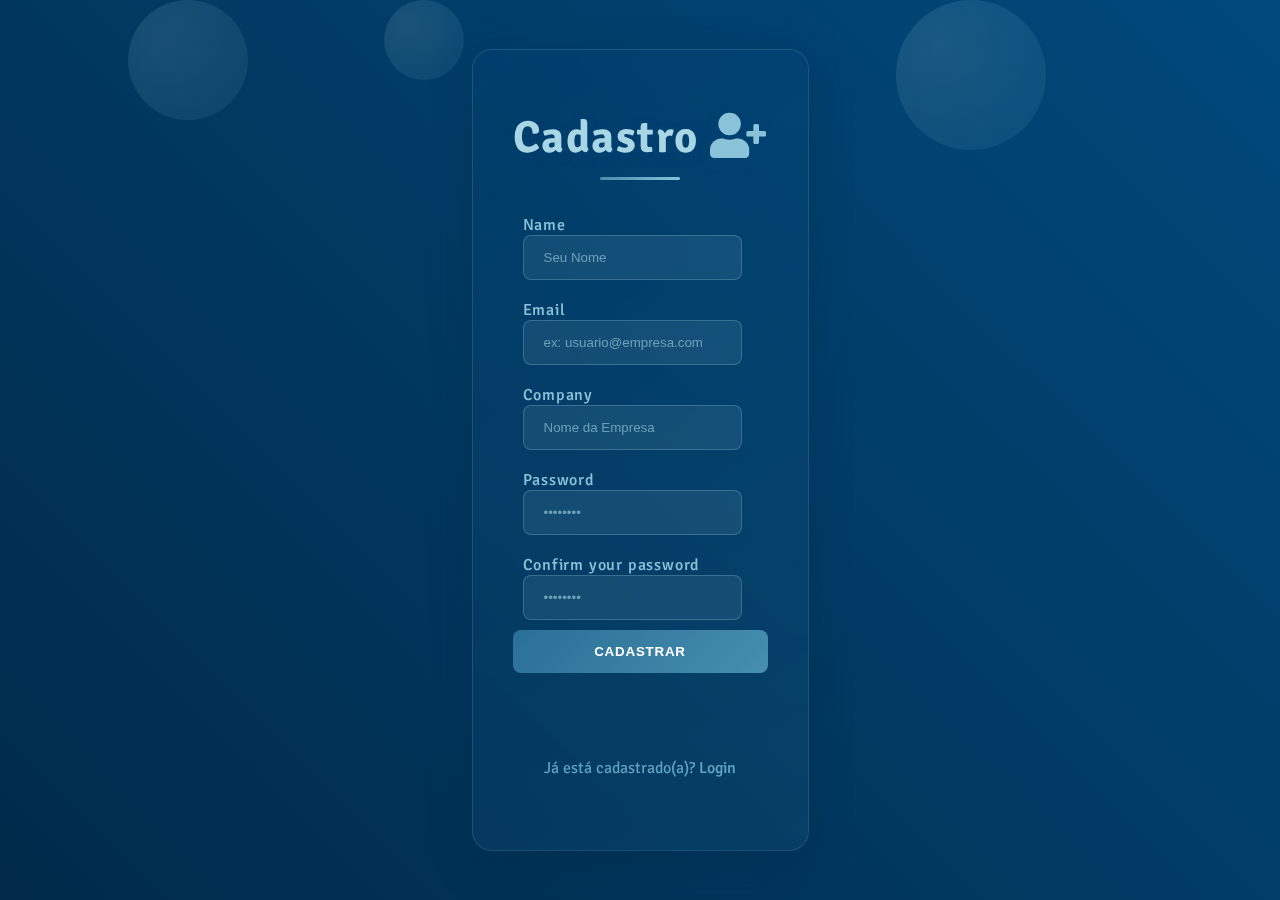
<file: templates/index/registrar.html>
<head>
    <meta charset="utf-8">
    <meta name="viewport" content="width=device-width, initial-scale=1, shrink-to-fit=no">
    <title>Cadastro</title>
    <link rel="preconnect" href="https://fonts.googleapis.com">
</head>

<style>
    @import url('https://fonts.googleapis.com/css2?family=Signika+Negative:wght@300;500;700&display=swap');
    
    :root {
        --deep-blue-1: #012a4a;
        --deep-blue-2: #013a63;
        --deep-blue-3: #01497c;
        --deep-blue-4: #014f86;
        --ocean-blue-1: #2a6f97;
        --ocean-blue-2: #2c7da0;
        --aqua-blue-1: #468faf;
        --aqua-blue-2: #61a5c2;
        --sky-blue-1: #89c2d9;
        --sky-blue-2: #a9d6e5;
    }

    body {
        font-family: 'Signika Negative', sans-serif;
        background: linear-gradient(45deg, var(--deep-blue-1), var(--deep-blue-2), var(--deep-blue-3));
        min-height: 100vh;
        display: flex;
        align-items: center;
        margin: 0;
        overflow-x: hidden;
        justify-content: center;
    }

    .glass-container {
        background: linear-gradient(145deg, rgba(1, 66, 122, 0.2), rgba(42, 111, 151, 0.15));
        backdrop-filter: blur(15px);
        border-radius: 20px;
        border: 1px solid rgba(169, 214, 229, 0.15);
        box-shadow: 0 12px 40px rgba(1, 42, 74, 0.4);
        padding: 40px;
        transition: transform 0.4s cubic-bezier(0.25, 0.46, 0.45, 0.94);
    }

    h1 {
        color: var(--sky-blue-2);
        text-shadow: 0 4px 12px rgba(1, 66, 122, 0.4);
        font-size: 2.8rem;
        letter-spacing: 1.5px;
        margin-bottom: 40px !important;
        position: relative;
    }

    h1::after {
        content: '';
        position: absolute;
        bottom: -15px;
        left: 50%;
        transform: translateX(-50%);
        width: 80px;
        height: 3px;
        background: linear-gradient(90deg, var(--aqua-blue-1), var(--sky-blue-1));
        border-radius: 2px;
    }

    .form-group label {
        color: var(--sky-blue-1);
        font-weight: 500;
        letter-spacing: 0.8px;
        margin-bottom: 8px;
    }

    .form-control {
        background: rgba(169, 214, 229, 0.1) !important;
        border: 1px solid rgba(169, 214, 229, 0.25) !important;
        color: var(--sky-blue-2) !important;
        border-radius: 8px !important;
        padding: 14px 20px !important;
        transition: all 0.3s ease !important;
    }

    .form-control::placeholder {
        color: rgba(169, 214, 229, 0.6) !important;
    }

    .form-control:focus {
        box-shadow: 0 0 20px rgba(101, 165, 194, 0.3) !important;
        border-color: var(--aqua-blue-2) !important;
    }

    .btn-primary {
        background: linear-gradient(135deg, var(--ocean-blue-1), var(--aqua-blue-1));
        border: none !important;
        border-radius: 8px !important;
        padding: 14px 30px !important;
        font-weight: 700 !important;
        letter-spacing: 0.8px;
        text-transform: uppercase;
        transition: all 0.4s cubic-bezier(0.25, 0.46, 0.45, 0.94) !important;
    }

    .btn-primary:hover {
        background: linear-gradient(135deg, var(--aqua-blue-1), var(--sky-blue-1));
        transform: translateY(-2px);
        box-shadow: 0 8px 25px rgba(42, 111, 151, 0.4);
    }

    .social-login {
        display: flex;
        justify-content: center;
        gap: 20px;
        margin: 30px 0;
    }

    .social-btn {
        width: 50px;
        height: 50px;
        border-radius: 12px !important;
        border: 1.5px solid var(--aqua-blue-2) !important;
        background: rgba(169, 214, 229, 0.05) !important;
        transition: all 0.3s ease;
    }

    .social-btn:hover {
        background: rgba(101, 165, 194, 0.15) !important;
        transform: translateY(-3px) rotate(5deg);
        border-color: var(--sky-blue-1) !important;
    }

    .links-section a {
        color: var(--aqua-blue-2) !important;
        text-decoration: none;
        font-weight: 500;
        position: relative;
    }

    .links-section a::after {
        content: '';
        position: absolute;
        bottom: -2px;
        left: 0;
        width: 0;
        height: 1.5px;
        background: var(--sky-blue-1);
        transition: width 0.3s ease;
    }

    .links-section a:hover::after {
        width: 100%;
    }

    .animated-bubbles {
        position: fixed;
        width: 100vw;
        height: 100vh;
        z-index: -1;
        overflow: hidden;
    }

    .bubble {
        position: absolute;
        border-radius: 50%;
        background: radial-gradient(circle at 30% 30%, rgba(169, 214, 229, 0.15), rgba(101, 165, 194, 0.1));
        animation: float 20s infinite linear;
    }

    @keyframes float {
        0% {
            transform: translateY(100vh) scale(0.5);
            opacity: 0;
        }
        50% {
            opacity: 0.4;
        }
        100% {
            transform: translateY(-100vh) scale(1.2);
            opacity: 0;
        }
    }
</style>
<body>
    <div class="animated-bubbles">
    <!-- Bolhas animadas de fundo -->
        <div class="bubble" style="left: 10%; width: 120px; height: 120px; animation-delay: 0s"></div>
        <div class="bubble" style="left: 30%; width: 80px; height: 80px; animation-delay: 4s"></div>
        <div class="bubble" style="left: 70%; width: 150px; height: 150px; animation-delay: 8s"></div>
    </div>

    <div class="container-fluid">
        <div class="row">
            <div class="col-md-6 offset-md-3">
                <div class="glass-container">
                    <h1 style="text-align: center; margin: 20px 0;">
                        Cadastro
                        <i class="fas fa-user-plus" style="color: var(--sky-blue-1);"></i>
                    </h1>

                    <form id="form-registrar" style="justify-content: center; display: flex; flex-direction: column;">
                    
                        <div class="form-group" style="margin: 10px;">
                            <label for="name">Name</label> <br>
                            <input type="text" class="form-control" id="name" placeholder="Seu Nome">
                        </div>
                        <div class="form-group" style="margin: 10px;">
                            <label for="email">Email</label> <br>
                            <input type="email" class="form-control" id="email" placeholder="ex: usuario@empresa.com">
                        </div>
                        <div class="form-group" style="margin: 10px;">
                            <label for="company">Company</label> <br>
                            <input type="text" class="form-control" id="company" placeholder="Nome da Empresa">
                        </div>
                        <div class="form-group" style="margin: 10px;">
                            <label for="password">Password</label> <br> 
                            <input type="password" class="form-control" id="password" placeholder="••••••••">
                        </div>
                        <div class="form-group" style="margin: 10px;">
                            <label for="password">Confirm your password</label> <br>
                            <input type="password" class="form-control" id="confirmPassword" placeholder="••••••••">
                        </div>
                        <button type="submit" class="btn btn-primary" style="color: white;">Cadastrar</button>
                    
                        <div class="social-login">
                        
                        </div>
                    
                        <div class="links-section">
                            <p style="text-align: center; margin-top: 25px; color: var(--aqua-blue-2)">
                                Já está cadastrado(a)? <a href="/login">Login</a>
                            </p>
                        </div>
                    </form>
                </div>
            </div>
        </div>
    </div>

    <link rel="stylesheet" href="https://cdnjs.cloudflare.com/ajax/libs/font-awesome/5.15.4/css/all.min.css">
    
    <script>
    document.getElementById("form-registrar").addEventListener("submit", async function(e) {
    e.preventDefault();

    const nome = document.getElementById("name").value.trim();
    const email = document.getElementById("email").value.trim();
    const company = document.getElementById("company").value.trim();
    const password= document.getElementById("password").value;
    const confirmPassword = document.getElementById("confirmPassword").value;

    if (!nome || !email || !company || !password || !confirmPassword) {
      alert("Por favor, preencha todos os campos.");
      return;
    }

    if (password !== confirmPassword) {
      alert("As senhas não coincidem.");
      return;
    }

    try {
      const resposta = await fetch('/api/contratantes', {
        method: 'POST',
        headers: { 'Content-Type': 'application/json' },
        body: JSON.stringify({
            nome,
            email,
            empresa: company,  //alterei o campo no back
            senha: password
        })
      });

      const json = await resposta.json();

      if (resposta.ok) {
        alert(json.mensagem);
        document.getElementById("form-registrar").reset();
      } else {
        alert(json.erro || "Erro ao cadastrar.");
      }

    } catch (erro) {
      alert("Erro na requisição: " + erro);
    }
  });
</script>
</body>
</file>
